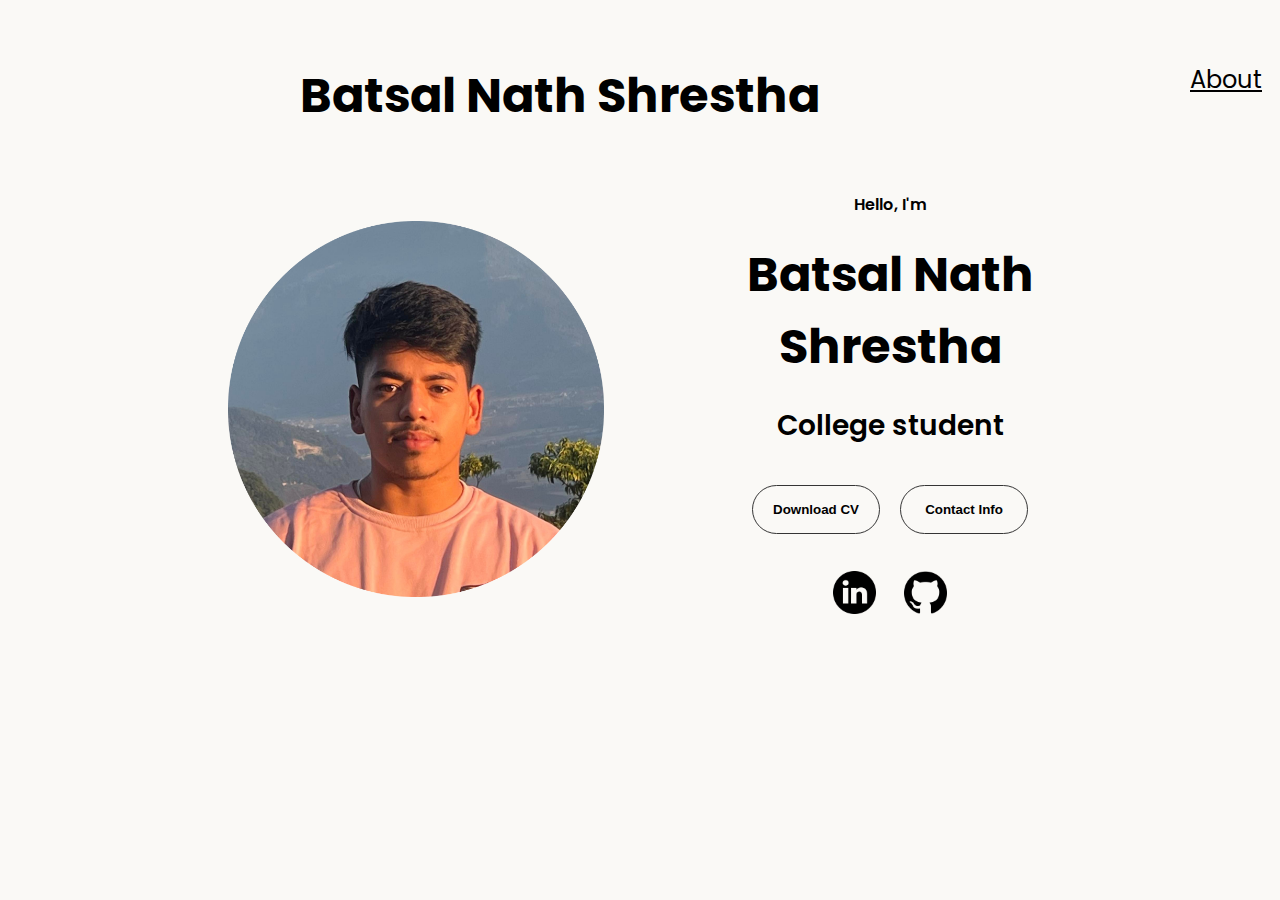
<file: index.html>
<!DOCTYPE html>
<html lang="en">
<head>
    <meta charset="UTF-8">
    <meta name="viewport" content="width=device-width, initial-scale=1.0">
    <title>My Portfolio</title>
    <link rel="stylesheet" href="style.css" />
</head>
    
        <div >
                
                
                <ul class="nav-links" >
                  <h1>Batsal Nath Shrestha</h1>
                        <li><a href="about.html" >About</a></li>
                        <li><a href="Experience.html">Experience</a></li>
                        <li><a href="Projects.html">Projects</a></li>
                        <li><a href="Contact.html">Contact</a></li>
                
                </ul>
                <section id="profile">
                <div class="section__pic-container">
                    <img src="/Assets/profile-pic.png" alt="Profile">
          </div>
                <div class="section__text">
                    <p class="section__text__p1">Hello, I'm</p>
                    <h2 class="title">Batsal Nath Shrestha</h2>
                    <p class="section__text__p2">College student</p>
                    <div class="btn-container">
                        <button
                          class="btn btn-color-2"
                          onclick="window.open('/Assets/resume-example.pdf')"
                        >
                          Download CV
                        </button>
                        <button class="btn btn-color-1" onclick="location.href='Contact.html'">
                          Contact Info
                        </button>
                      </div>
                      <div id="socials-container">
                        <img
                          src="/Assets/linkedin.png"
                          alt="My LinkedIn Profile"
                          class="icon"
                          onclick="location.href='https://www.linkedin.com/in/batsal-nath-shrestha-243a56269/'"
                        />
                        <img
                          src="/Assets/github.png"
                          alt="My Github Profile"
                          class="icon"
                          onclick="location.href='https://github.com/batsalr9/'"
                        />
                      </div>
                    </div>
            </section>
            
        </table>
        </div>
</body>
</html>
</file>
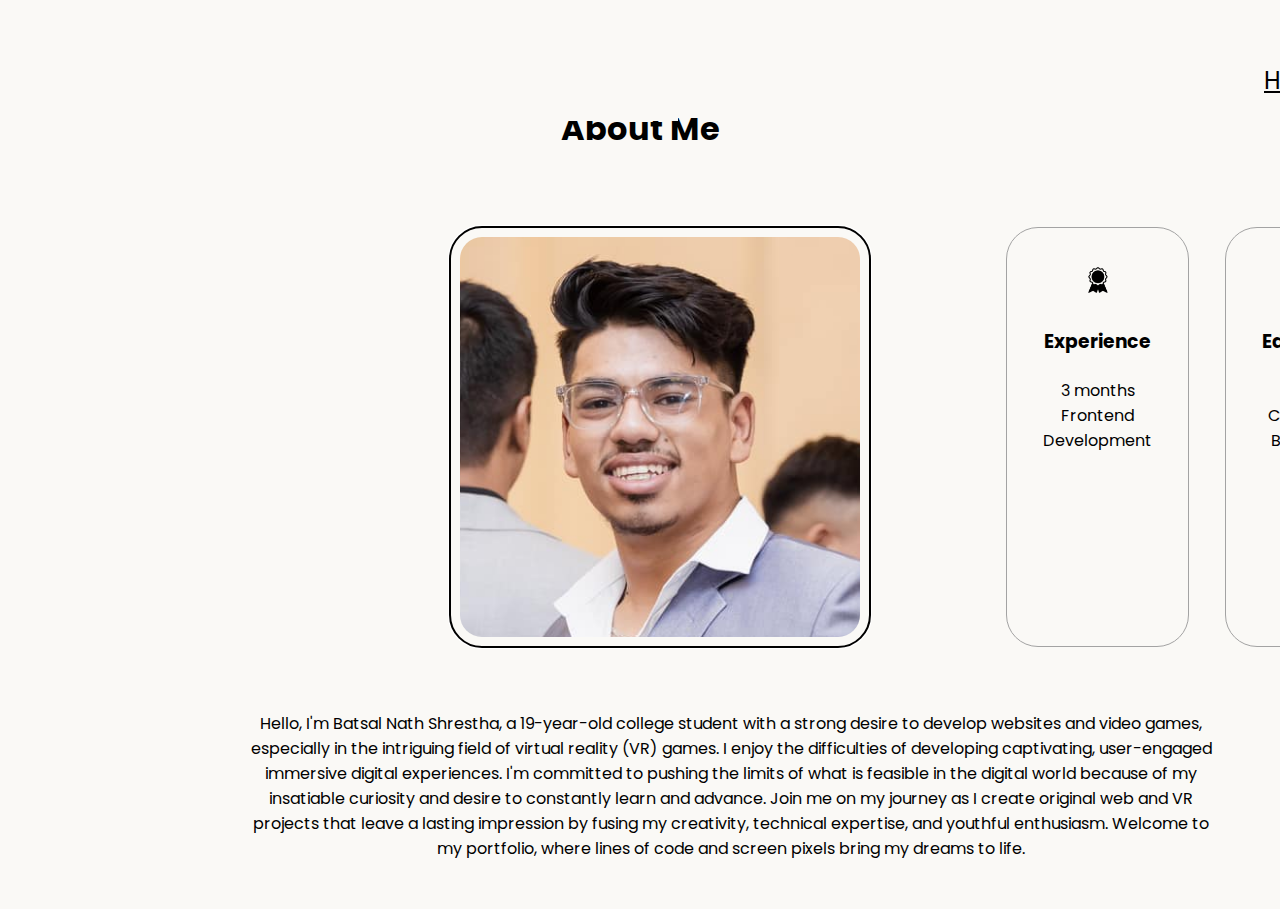
<file: about.html>
<!DOCTYPE html>
<html lang="en">
<head>
    <meta charset="UTF-8">
    <meta name="viewport" content="width=device-width, initial-scale=1.0">
    <title>About Me</title>
    <link rel="stylesheet" href="about.css" />
</head>
<body>
    <div >
                
                
        <ul class="nav-links" >
                <li><a href="index.html" >Home</a></li>
                <li><a href="Experience.html">Experience</a></li>
                <li><a href="Projects.html">Projects</a></li>
                <li><a href="Contact.html">Contact</a></li>
        </ul>
    </div>
    <h4> Get To Know More</h4>
    <h1>About Me</h1>
    <div class="about-details-container">
      <div>
        
      </div>
        <div class="about-containers">
          <img src="/Assets/about-pic.png" alt="about" class="about-pic" > 
          <div class="details-container">
            <img src="Assets/experience.png" alt="Experience icon" class="icon" />
            <h3>Experience</h3>
            <p>3 months <br/>Frontend Development</p>
          </div>
          <div class="details-container">
            <img src="Assets/education.png" alt="Education Icon" class="icon"/>
            <h3>Education</h3>
            <p>BSc Computing Bachelore</p>f
          </div>
        </div>
    
    <div class="text-container"></div>
        
            <p class="text">
            Hello, I'm Batsal Nath Shrestha, a 19-year-old college student with a strong desire to develop websites and video games, especially in the intriguing field of virtual reality (VR) games. I enjoy the difficulties of developing captivating, user-engaged immersive digital experiences. I'm committed to pushing the limits of what is feasible in the digital world because of my insatiable curiosity and desire to constantly learn and advance. Join me on my journey as I create original web and VR projects that leave a lasting impression by fusing my creativity, technical expertise, and youthful enthusiasm. Welcome to my portfolio, where lines of code and screen pixels bring my dreams to life.
        </p>

    </div>
</body>
</html>
</file>
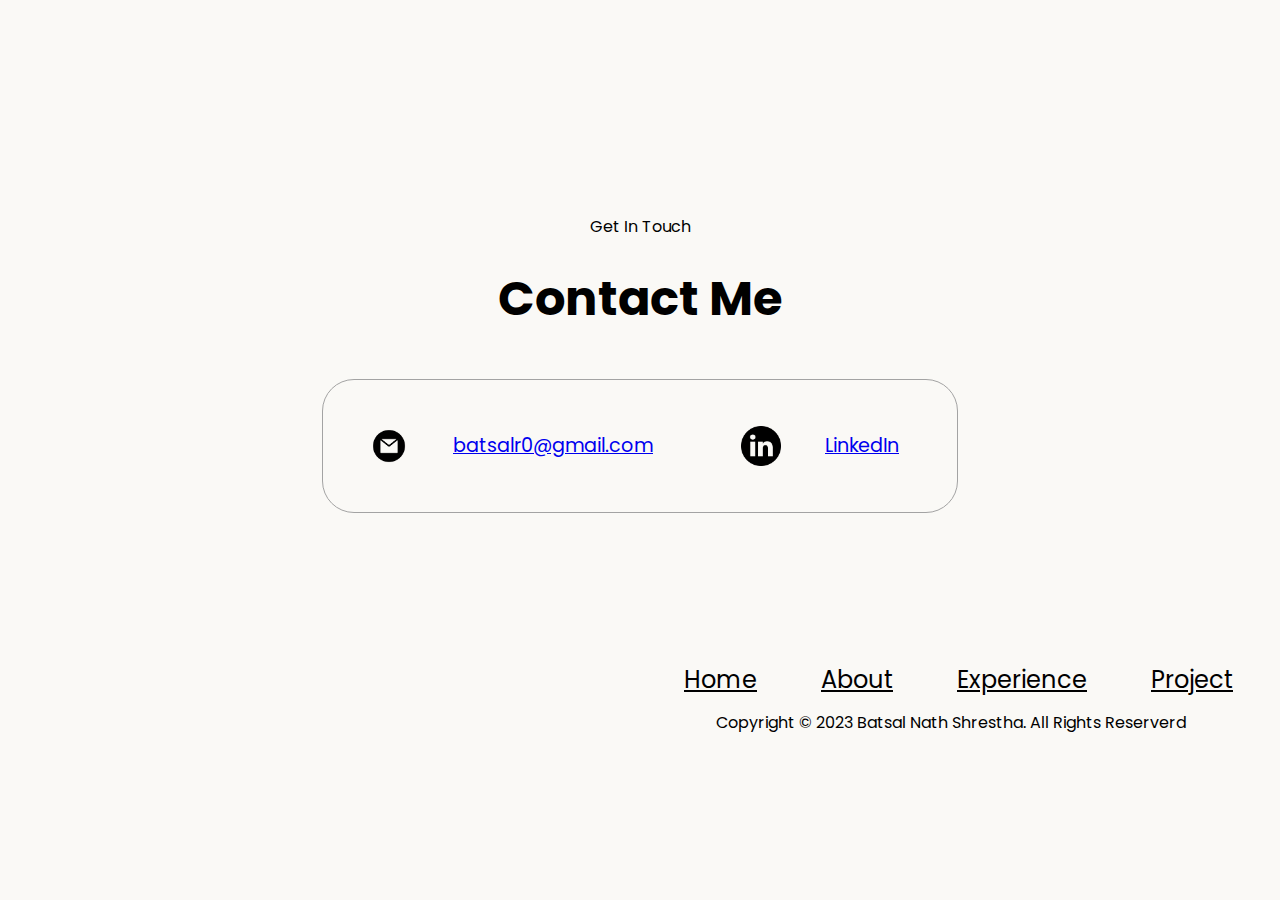
<file: Contact.html>
<!DOCTYPE html>
<html lang="en">
<head>
    <meta charset="UTF-8">
    <meta name="viewport" content="width=device-width, initial-scale=1.0">
    <title>Contact</title>
    <link rel="stylesheet" href="Contact.css">
</head>
<body>
    <div>
                
                
    <ul class="nav-links" >

            <li><a href="index.html" >Home</a></li>
            <li><a href="about.html">About</a></li>
            <li><a href="Experience.html">Experience</a></li>
            <li><a href="Projects.html">Project</a></li>
    
    </ul>
    </div>

    <section id="contact">
        <p class="section__text__p1">Get In Touch</p>
        <h1 class="title">Contact Me</h1>
        <div class="contact-info-upper-container">
          <div class="contact-info-container">
            <img src="Assets/email.png" alt="Email icon" class="icon contact-icon email-icon">
            <p><a href="mailto:batsalr0@gmail.com">batsalr0@gmail.com</a>
            </p>
          </div>
          <div class="contact-info-container">
            <img src="Assets/linkedin.png" alt="LinkedIn icon" class="iconcontact-icon">
            <p><a href="https://www.linkedin.com/in/batsal-shrestha-243a56269/">LinkedIn</a>
            </p>
          </div>
        </div>
      </section>

      <p class="Copyright">Copyright &#169; 2023 Batsal Nath Shrestha. All Rights Reserverd</p>
</body>
</html>
</file>
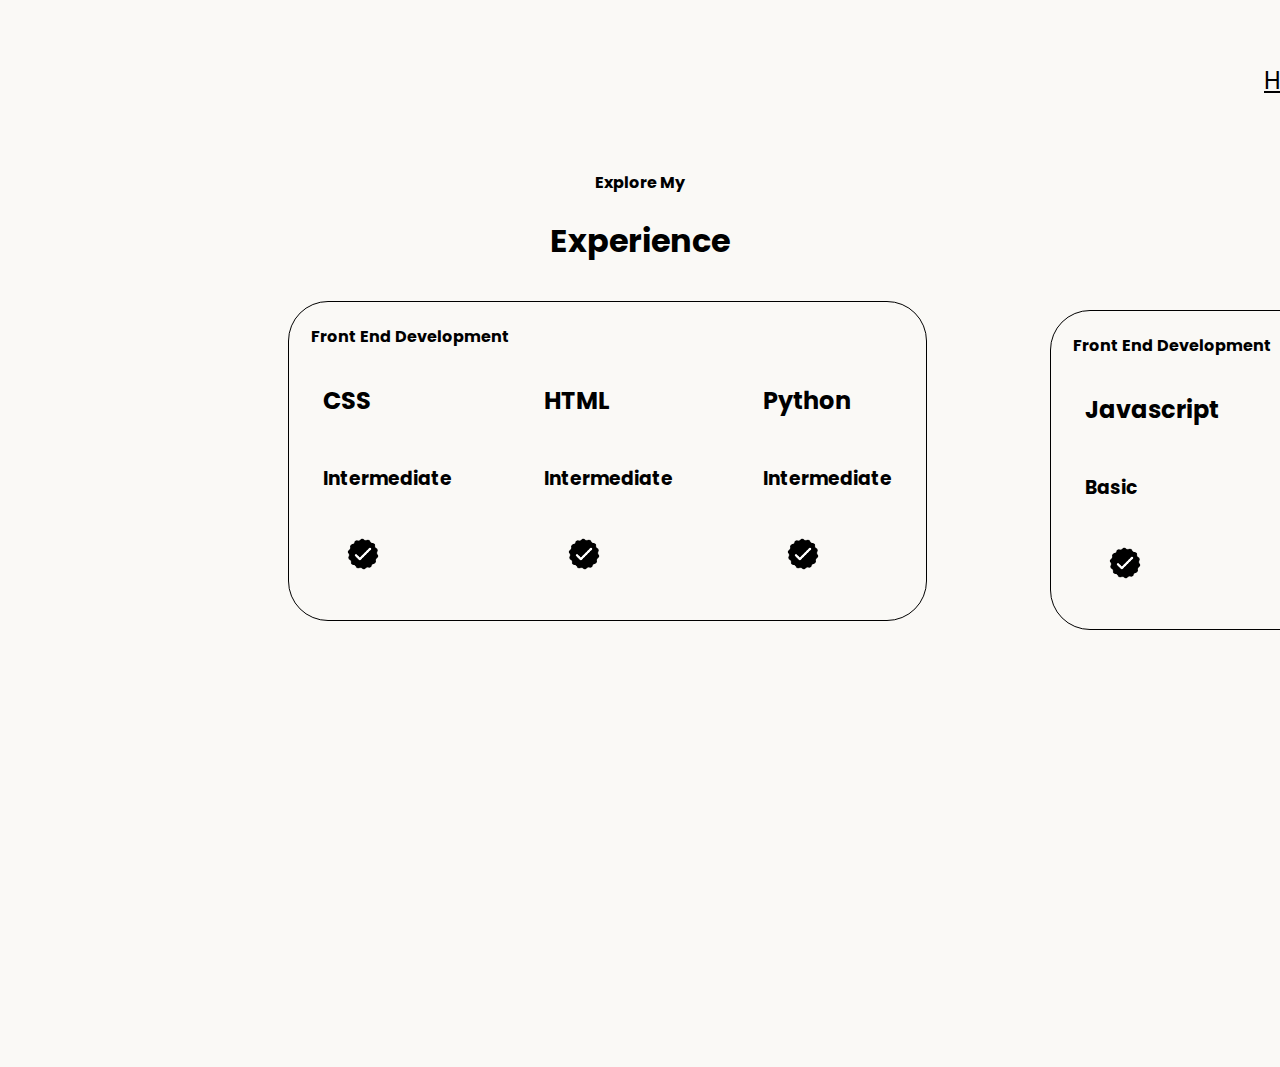
<file: Experience.html>
<!DOCTYPE html>
<html lang="en">
<head>
    <meta charset="UTF-8">
    <meta name="viewport" content="width=device-width, initial-scale=1.0">
    <title>Experience</title>
    <link rel="stylesheet" href="Experience.css">

</head>
<body>
    <div>
                
                
    <ul class="nav-links" >

            <li><a href="index.html" >Home</a></li>
            <li><a href="about.html">About</a></li>
            <li><a href="Projects.html">Projects</a></li>
            <li><a href="Contact.html">Contact</a></li>
    
    </ul>
    </div>
    
    <div>
        <h4> Explore My </h4>
        <h1>Experience</h1>
    </div>

    <div class="Experience1">
        
        <table class="first"  >
            <tr>
                <th >Front End Development</th>
            </tr>
            <tr>
                <td>
                    <h2>CSS</h2>
                </td>
                <td>
                    <h2>HTML</h2>
                </td>
                <td>
                    
                </td>
                <td>

                </td>
                <td>
                    <h2>
                    Python
                </h2>
                </td>
            </tr>
            <tr>
                <td>
                    <h3>
                    Intermediate
                </h3>
                </td>
                <td>
                    <h3>
                    Intermediate
                </h3>
                </td>
                <td>

                </td>
                <td>

                </td>
                <td>
                    <h3>
                    Intermediate
                </h3>
                </td>
            </tr>

            <tr>
                <td>
                    <img src="Assets/checkmark.png" alt="experience" class="experience-img">
                </td>
                <td>
                    <img src="Assets/checkmark.png" alt="experience" class="experience-img">
                </td>
                <td>

                </td>
                <td>

                </td>
                <td>
                    <img src="Assets/checkmark.png" alt="experience" class="experience-img">
                </td>
            </tr>
        </table>


        <div class="Experience2">
        
            <table class="second"  >
                <tr>
                    <th >Front End Development</th>
                </tr>
                <tr>
                    <td>
                        <h2>Javascript</h2>
                    </td>
                    <td>

                    </td>
                    <td>
                        <h2>Git</h2>
                    </td>
                    <td>
                        
                    </td>
                    <td>
    
                    </td>
                    <td>
                        <h2>
                        C++
                    </h2>
                    </td>
                </tr>
                <tr>
                    <td>
                        <h3>
                        Basic
                    </h3>
                    <td></td>
                    </td>
                    <td>
                        <h3>
                        Basic
                    </h3>
                    </td>
                    <td>
    
                    </td>
                    <td>
    
                    </td>
                    
                    <td>
                        <h3>
                        Intermediate
                    </h3>
                    </td>
                </tr>
    
                <tr>
                    <td>
                        <img src="Assets/checkmark.png" alt="experience" class="experience-img">
                    </td>
                    <td></td>
                    <td>
                        <img src="Assets/checkmark.png" alt="experience" class="experience-img">
                    </td>
                    <td>
    
                    </td>
                    <td>
                        
                    </td>
                    <td>
                        <img src="Assets/checkmark.png" alt="experience" class="experience-img">
                    </td>
                </tr>
            </table>

    </div>
</body>
</html>
</file>
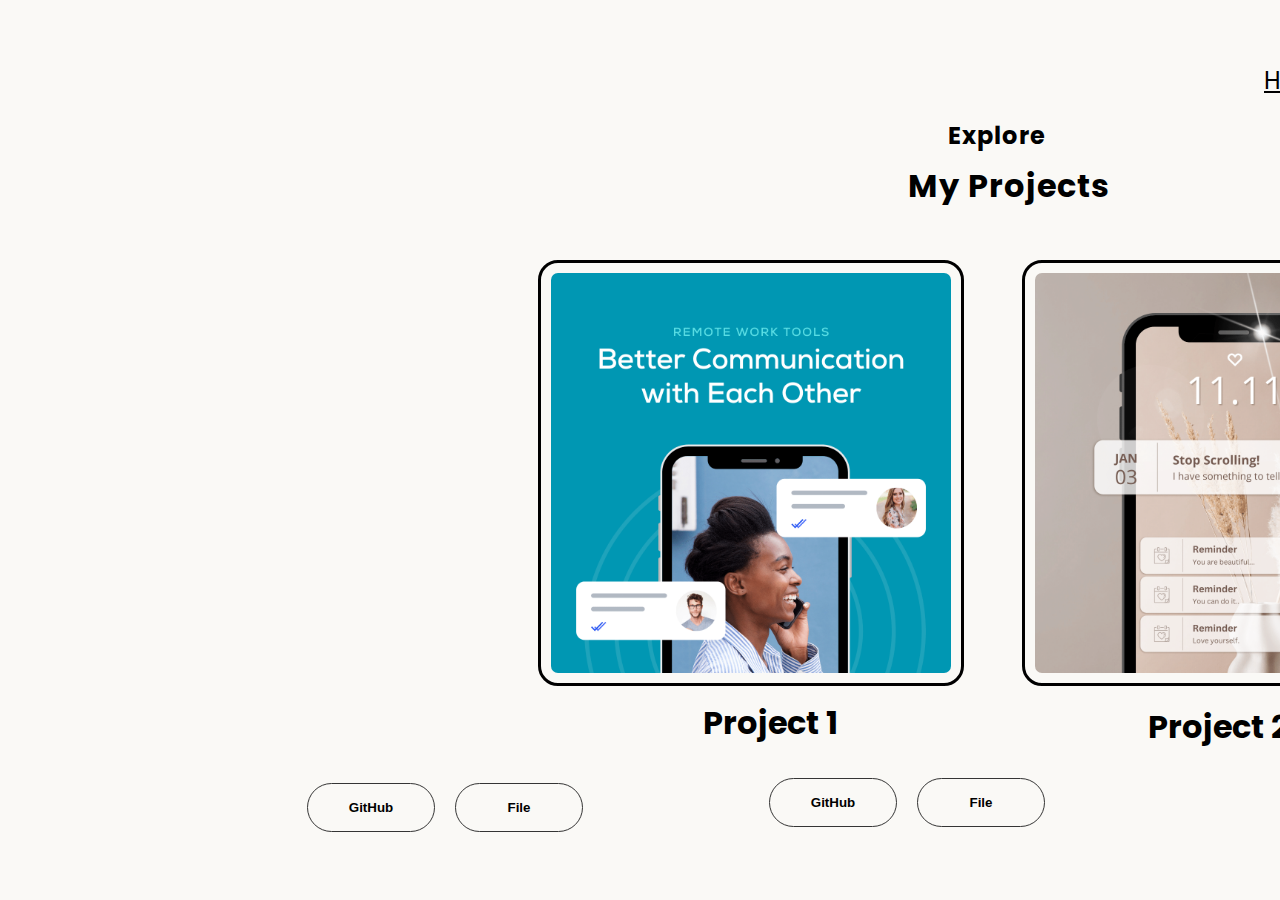
<file: Projects.html>
<!DOCTYPE html>
<html lang="en">
<head>
    <meta charset="UTF-8">
    <meta name="viewport" content="width=device-width, initial-scale=1.0">
    <title>Projects</title>
    <link rel="stylesheet" href="Projects.css">

</head>
<body>
    <div>
                
                
    <ul class="nav-links" >

            <li><a href="index.html" >Home</a></li>
            <li><a href="about.html">About</a></li>
            <li><a href="Experience.html">Experience</a></li>
            <li><a href="Contact.html">Contact</a></li>
    
    </ul>
    </div>
    <div class="heading">
        <h2>Explore</h2>
        <h1 class="Second">My Projects</h1>
    </div>

    <div class="Project-1 ">

        <img src="Assets/project-1.png" alt="photo" class="Project1-photo">
        <img src="Assets/project-2.png" alt="photo" class="Project2-photo">
    </div>
    
    <div class="text">
        <h1 class="Project1-text"> Project 1</h1> 
        <h1 class="Project2-text"> Project 2</h1>

    </div>

    <div class="btn-container">
        <button class="btn btn-color-1" onclick="location.href='https://github.com/batsalr9'">GitHub</button>
        <button class="btn btn-color-1" onclick="location.href='https://github.com/batsalr9/Login.git">File</button>
    </div>
    <div class="btn-container">
        <button class="btn btn-color-2" onclick="location.href='https://github.com/batsalr9'">GitHub</button>
        <button class="btn btn-color-2" onclick="location.href='https://github.com/batsalr9/Calculator">File</button>
    </div>
        
</body>
</html>
</file>
<file: style.css>
@import url('https://fonts.googleapis.com/css2?family=Poppins:wght@300;400;500;600&display=swap');

*{
    margin: 2px;
    padding: 10px;
    background-color: #FAF9F6;
}

body{
    font-family: 'Poppins', sans-serif;
}

html {
    scroll-behavior: smooth;
}

h1{
    position: relative;
    left: 240px;
    border:10px;

}

.tab{
    margin: left;
}

nav, 
.nav-links{
    display: flex;
}

.nav-links{
    gap: 2rem;
    list-style: none;
    font-size: 1.5rem;
    position: absolute;
    
}

section{
    padding-top: 4vh;
    height: 96vh;
    margin: 0 10rem;
    box-sizing: border-box;
    min-height: fit-content;
}


ul li a{
    display:flex;
    position:relative;
    top: 1x;
    left: 550px;
    animation-duration: 1ms;

    padding: 0px 2px;
    color: black;
    justify-content: right;
}
ul li a:hover{
    color:red;
}

.section-container{
    display: flex;
}


#profile {
    display: flex;
    justify-content: center;
    align-items: center;
    gap: 5rem;
    height: 80vh;  
}
.section__pic-container{
    display: flex;
    height: 400px;
    width: 400px;
    margin:auto 0 ;
    align-self: center;
}

.section__text p{
    font-weight: 600;
}

.section__text__p1{
    text-align: center;
    
}
.section__text{
    align-self: auto;
    text-align: center;
}
.section__text__p2{
    font-size: 1.75rem;
    margin-bottom: 1rem;
}

.title{
    font-size: 3rem;
    text-align: center;
}

#socials-container{
    display: flex;
    justify-content: center;
    margin-top: 1rem;
    gap: 1rem;
}

.btn-container{
    display: flex;
    justify-content: center;
    gap: 1rem;
}
#socials-container{
    display: flex;
    justify-content: center;
    margin-top: 0.2rem;
    gap: 0.2rem;
    height: 67px;
}
.btn{
    font-weight: 600;
    transition: all 300ms ease;
    padding: 1rem;
    width: 8rem;
    border-radius: 2rem;
}

.btn-color-1, .btn-color-2{
    border: rgb(53,53,53) 0.1rem solid;
}


button:hover{
    color: red;
    cursor: pointer;
}

.section-container :hover{
    stroke-width: 20px;
    cursor: pointer;
}

.icon{
    cursor: pointer;
}
</file>
<file: about.css>
@import url('https://fonts.googleapis.com/css2?family=Poppins:wght@300;400;500;600&display=swap');

*{
    margin: 2px;
    padding: 10px;
    background-color: #FAF9F6;
}

body{
    font-family: 'Poppins', sans-serif;
}

html {
    scroll-behavior: smooth;
}

h4{
    position: relative;
    top: 200px;
    justify-content: center;
    text-align: center;
}
h1{
    text-align: center;
}
.text{

    position: relative;
    text-align: center;
    justify-self: unset;
    align-self: flex-start;
    left: 200px;
    width: 80%;
    height: auto;
    display: inline-block;
    z-index: 1;
    
    
}

.about-pic{
    height: 400px;
    width: 400px;
    left: 100px;
    position: relative;
    outline:auto;
}

.text-container{
    display: flex;
    word-wrap: break-word;
}

.text-container{
    float: left;
    align-items: center;
}

ul li a{
    display:flex;
    position:relative;
    top: 1px;
    left: 1200px;
    animation-duration: 1ms;
    padding: 0px 2px;
    color: black;
    justify-content: right;
}
ul li a:hover{
    color:red;
}

.section-container{
    display: flex;
}

nav, 
.nav-links{
    display: flex;
}

.nav-links{
    gap: 2rem;
    list-style: none;
    font-size: 1.5rem;
    position: absolute;
    
}

section{
    padding-top: 4vh;
    height: 96vh;
    margin: 0 10rem;
    box-sizing: border-box;
    min-height: fit-content;
}

.section-container :hover{
    stroke-width: 20px;
    cursor: pointer;
}



.about-containers{
    gap: 2rem;
    margin-bottom: 1rem; 
    margin-top: 1rem;  
}

.about-details-container{
    justify-content: center;
    flex-direction: column;
}

.about-containers, .about-details-container{
    display: flex;
    position: relative;

}


.about-pic{
    border-radius: 2rem;
    position: relative;
    left: 400px;
}


.details-container{
    padding: 1.5rem;
    flex: 0.19;
    border-radius: 2rem;
    border: rgb(53,53,53) 0.1rem solid;
    border-color: rgb(163,163,163);
    text-align: center;
    position: relative;
    left: 500px;
}

.section-container{
    gap: 4rem;
    height: 80%; 
    align-items: center;  
}

.section__pic-container{
    height: 400px;
    width: 400px;
    margin: auto 0;
}

.icon{
    cursor: pointer;
    height: 2rem;
}
</file>
<file: Contact.css>
@import url('https://fonts.googleapis.com/css2?family=Poppins:wght@300;400;500;600&display=swap');

*{
    margin: 2px;
    padding: 10px;
    background-color: #FAF9F6;
}

body{
    font-family: 'Poppins', sans-serif;
}

html {
    scroll-behavior: smooth;
}

ul li a{
    display:flex;
    position:relative;
    top: 600px;
    left: 620px;
    animation-duration: 1ms;
    gap: 5px;
    padding: 0px 2px;
    color: black;
    justify-content: right;
}
ul li a:hover{
    color:red;
}

.section-container{
    display: flex;
}

nav, 
.nav-links{
    display: flex;
}

.nav-links{
    gap: 2rem;
    list-style: none;
    font-size: 1.5rem;
    position: absolute;
    
}


#contact{
    display: flex;
    justify-content: center;
    flex-direction: column;
    height: 70vh;
}

.contact-info-upper-container{
    display: flex;
    justify-content: center;
    border-radius: 2rem;
    border: rgb(53,53,53) 0.1rem solid;
    border-color: rgb(163,163,163);
    background: (250,250,250);
    margin: 2rem auto;
    padding: 0.5rem;
}

.contact-info-container{
    display: flex;
    align-items: center;
    justify-content: center;
    gap: 0.5rem;
    margin: 1rem;
}

.contact-info-container p{
    font-size: larger;
}

.contact-icon{
    cursor: default;
   
}

.email-icon{
    height: 2.5rem;
}

.iconcontact-icon{
    height: 2.5rem;
}

.section__text p{
    font-weight: 600;
}

.section__text__p1{
    text-align: center;
    
}
.section__text{
    align-self: auto;
    text-align: center;
}
.section__text__p2{
    font-size: 1.75rem;
    margin-bottom: 1rem;
}

.title{
    font-size: 3rem;
    text-align: center;
}

.Copyright{

    position: relative;
    left: 680px;
}
</file>
<file: Experience.css>
@import url('https://fonts.googleapis.com/css2?family=Poppins:wght@300;400;500;600&display=swap');

*{
    margin: 2px;
    padding: 10px;
    background-color: #FAF9F6;
}

body{
    font-family: 'Poppins', sans-serif;
}

html {
    scroll-behavior: smooth;
}

ul li a{
    display:flex;
    position:relative;
    top: 1px;
    left: 1200px;

    padding: 0px 2px;
    color: black;
    justify-content: right;
}
ul li a:hover{
    color:red;
}

.section-container{
    display: flex;
}

nav, 
.nav-links{
    display: flex;
}

.nav-links{
    gap: 2rem;
    list-style: none;
    font-size: 1.5rem;
    position: absolute;
    
}
h1{
    position: relative;
    top: 100px;
    text-align: center;}
    
h4{
    position: relative;
    top: 100px;

    text-align: center;
}



.Top{
    position: relative;
    top: 150px;
    left: 350px;
    font-size: x-large;
}


.Head{
    position: relative;
    top: 180px;
    left: 300px;
}

.mid{
    position: relative;
    top: 200px;
    right: 350px;
}

.first{
    position: relative;
    align-content: center;
    left: 250px;
    top: 0px;
    border: 1px black solid;
    border-radius: 40px;
}

.Experience1{
    align-items: center;
    position: relative;
    top: 100px;
}


.experience-img{
    height: 40px;
    width: 40px;
    position: relative;
    left: 20px;
    bottom: 5px;
}

.Experience2{
    align-items: center;
    position: relative;
    top: 100px;
}

.second{
    position: relative;
    align-content: center;
    left: 1000px;
    bottom: 425px;
    border: 1px black solid;
    border-radius: 40px;
}
</file>
<file: Projects.css>
@import url('https://fonts.googleapis.com/css2?family=Poppins:wght@300;400;500;600&display=swap');

*{
    margin: 2px;
    padding: 10px;
    background-color: #FAF9F6;
}

body{
    font-family: 'Poppins', sans-serif;
}

html {
    scroll-behavior: smooth;
}

ul li a{
    display:flex;
    position:relative;
    top: 1px;
    left: 1200px;
    animation-duration: 1ms;

    padding: 0px 2px;
    color: black;
    justify-content: right;
}
ul li a:hover{
    color:red;
}

.section-container{
    display: flex;
}

nav, 
.nav-links{
    display: flex;
}

.nav-links{
    gap: 2rem;
    list-style: none;
    font-size: 1.5rem;
    position: absolute;
    
}

.heading{
    position: absolute;
    top: 100px;
   
    text-align: center;
    font-family: 'Poppins', sans-serif;
    letter-spacing: 1px;
    line-height: 1;
    margin-bottom: 3rem;
    font-weight: bold;

}
h2{
    position: relative;
    left: 848px;
}

h1{
    position: relative;
    left: 860px;
}

.Project,
.Project1-photo{
    position: relative;
    top: 200px;
    left: 500px;
    height: 400px;
    width: 400px;
    border-radius: 20px;
    border: solid black;
 
}

.Project2-photo{
    position: relative;
    top: 200px;
    left: 550px;
    height: 400px;
    width: 400px;
    border-radius: 20px;
    border: solid black;
 
}

.Project1-text{
    position: relative;
    top: 170px;
    left: 655px;
}

.Project2-text{
    position: relative;
    top: 104px;
    left: 1100px;
}


.btn-container{
    display: flex;
    justify-content: center;
    gap: 1rem;
}

.btn{
    font-weight: 600;
    transition: all 300ms ease;
    padding: 1rem;
    width: 8rem;
    border-radius: 2rem;
   
}

.btn-color-1, .btn-color-2{
    border: rgb(53,53,53) 0.1rem solid;
}

.btn-color-1 :hover, .btn-color-2 :hover{
    cursor: pointer;
}

.btn-color-1:hover, .btn-color-2:hover {
    background: rgb(53,53,53);
    color: white;
}


.btn-color-1 :hover{
    background: rgb(0,0,0);
}

.btn-color-2{
    background: none;
}

.btn-color-2 :hover{
    border: rgb(255,255,255) 0.1rem solid;
}

.btnc-conatiner{
    gap: 1rem;
}

.btn-color-1{
    position: relative;
    top: 100px;
    right: 195px;
    cursor: pointer;
}

.btn-color-2{
    position: relative;
    top: 20px;
    bottom: 1px;
    left: 267px;
    cursor: pointer;
}
</file>
